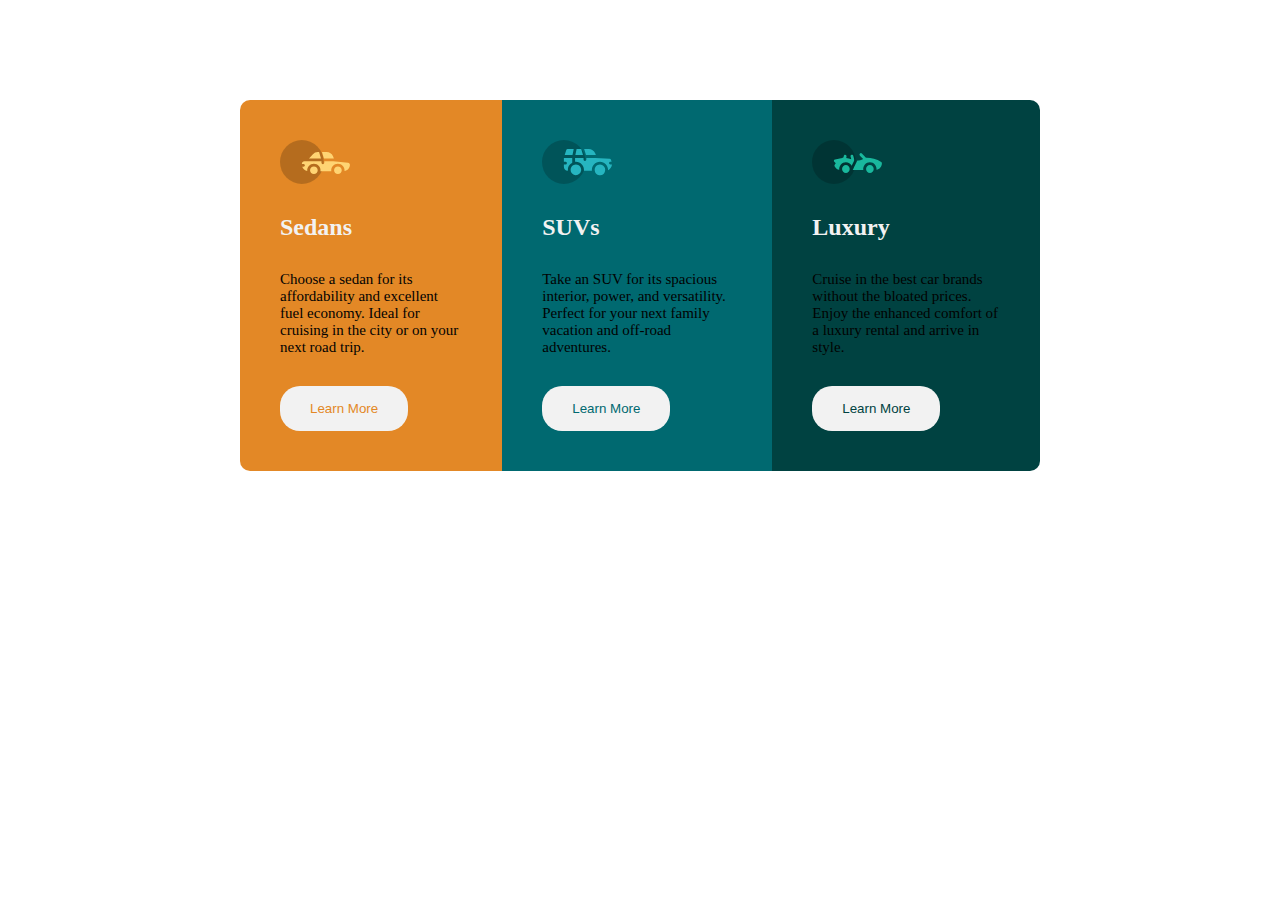
<file: index.html>
<!DOCTYPE html>  
<html lang="en">  
<head>  
     <meta charset="UTF-8"/>  
     <meta http-equiv="X-UA-Compatible" content="IE=edge"/>
     <meta name="viewport" content="width=device-width, initial-scale=1.0"/> 
     <title>3 column preview card</title>   
     <link rel="stylesheet" type="text/css" href="style.css"/>  
</head>  
<body>  
     <main class="main-container">  
          <div class="cardItem first">  
                                <img src="images/icon-sedans.svg" width="70px">  
                    <h2>Sedans</h2>  
                    <p>Choose a sedan for its affordability and excellent fuel economy. Ideal for cruising in the city or on your next road trip.</p>  
                    <button class=>Learn More</button>  
          </div>
          <div class="cardItem second">  
                    <img src="images/icon-suvs.svg" width="70px">  
                    <h2>SUVs</h2>  
                    <p>Take an SUV for its spacious interior, power, and versatility. Perfect for your next family vacation and off-road adventures.</p>  
                    <button class=>Learn More</button>  
               </div>   
          <div class="cardItem third">    
                    <img src="images/icon-luxury.svg" width="70px">  
                    <h2>Luxury</h2>  
                    <p>Cruise in the best car brands without the bloated prices. Enjoy the enhanced comfort of a luxury rental and arrive in style.</p>  
                    <button class=>Learn More</button>   
          </div>  
     </div> 
     </main> 
</body>  
</html>
</file>
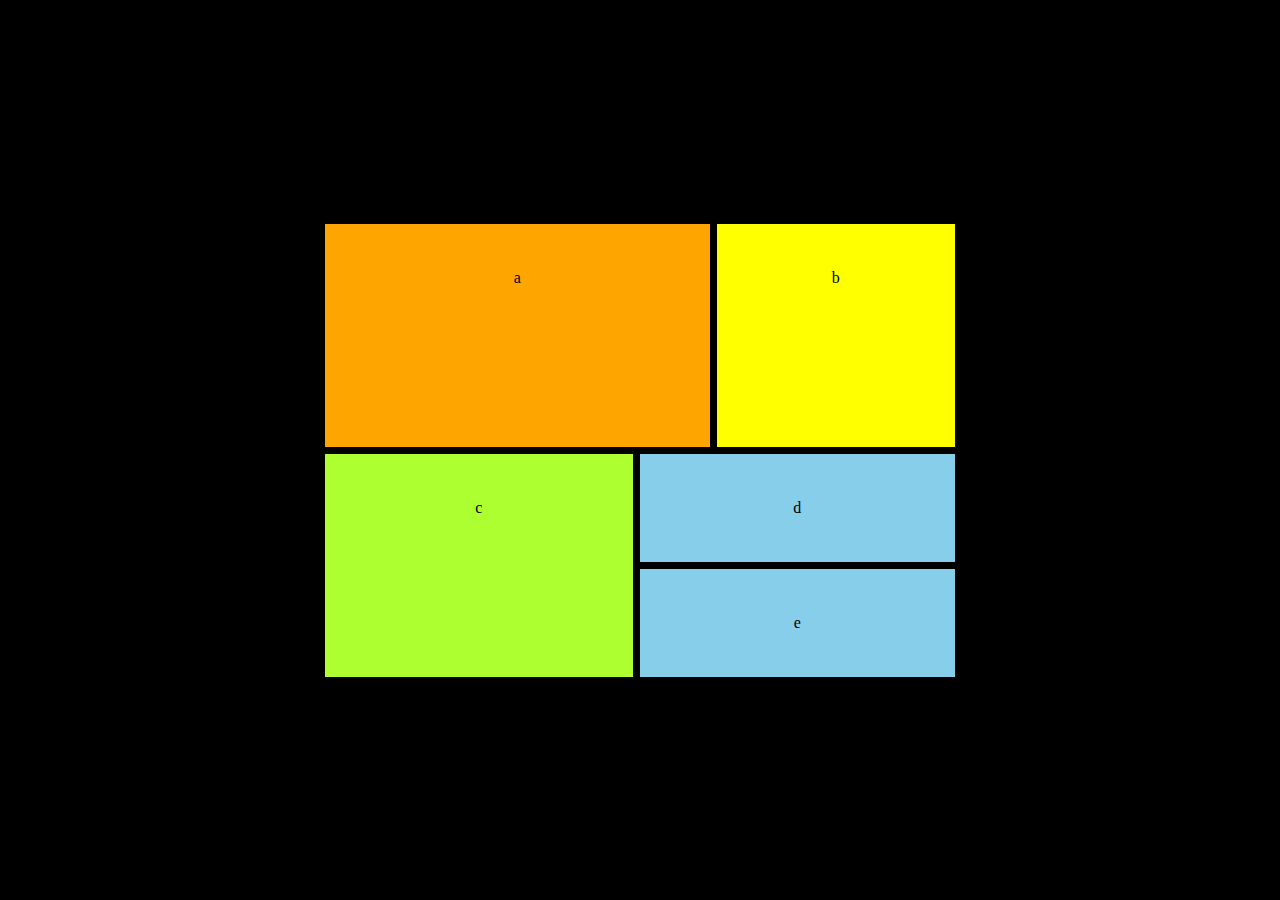
<file: grid.html>
<html lang="en">
    <head>
        <meta charset="UTF-8"/>
        <meta http-equiv="X-UA-Compatible" content="IE=edge"/>
        <meta name="viewpoint" content="width=device-width", initial-scale=1.0/>
        <title>CSS grid layout</title>
        <link rel="stylesheet" href="grid.css"/>
    </head>
    <body>
        <main>
        <div class="grid-container">
                <div class="grid-item-a">a</div>
                <div class="grid-item-b">b</div>
                <div class="grid-item-c">c</div>
                <div class="grid-item-d">d</div>
                <div class="grid-item-e">e</div>
                </div>
        </main>
    </body>
</html>
</file>
<file: style.css>
*  {  
    box-sizing: border-box;    
    padding: 0;  
      margin: 0;  
 }  

 body {
    /*min-height: 100vh; */
    display: flex;
    align-items: center;
    justify-content: center;
}

 .main-container {   
     width: 800px ;   
     display: flex;
     border-radius: 10px;
     overflow: hidden;
     margin: 100px auto;
 }  

 .cardItem {
    padding: 40px;
    display: flex;
    flex-direction: column;
    align-items: flex-start;
    gap: 30px;
    /* line-height: 1.5; */
 }

 .cardItem h2 {
    color: hsl(0, 0%, 95%) ;
 }


 .cardItem p {
    color: hsla(0, 0%, 0.75%);
    font-size: 15px;
    flex-grow: 1;


 }

 .cardItem button {
    background-color: hsl(0, 0%, 95%) ;
    padding: 15px 30px; 
    border: none; 
    outline: none;
    border-radius: 20px;
    transition: all 0.3 ease;
}

.cardItem button:hover {
    background-color: transparent;
    border: 2px solid hsl(0, 0%, 95%);
    color: hsl(0, 0%, 95%);
    padding: 13px 28px;
    cursor: pointer;

}
 
 .first {
    background-color: hsl(31, 77%, 52%);  
 }
 .first button {
    color: hsl(31, 77%, 52%);
 }

 .second {
     background-color: hsl(184, 100%, 22%);
     /* flex: 1; */
     /* width: 33.3%, */
 }
 .second button {
    color: hsl(184, 100%, 22%);
 }


 .third {
    background-color: hsl(179, 100%, 13%);
 }
 .third button {
    color: hsl(179, 100%, 13%);
 }
 @media screen and (max-width: 375px) {
   body {
      padding: 70px 30px;
   }
   .main-container {
      flex-direction: column;
   }
   .first {
      border-bottom-left-radius: 0;
   }
   .second {
      border-top-right-radius: 0;
   }
 }
</file>
<file: grid.css>
* {
    margin: 0;
    padding: 0;
    box-sizing: border-box;
}
body {
    background-color: black;}
    main{
        display: grid;
        place-items: center;
        min-height: 100vh;
}

.grid-container {
    display: grid;
    padding: 10px;
    gap: 7px;
    width: 650px;
    grid-template-areas: 
    "a a a a b b"
    "a a a a b b"
    "c c c d d d"
    "c c c e e e"
    ;
    grid-template-columns:auto;
    grid-template-rows: 1fr 1fr 1fr 1fr;  
}
.grid-container > div {
    padding: 45px;
    text-align: center;
}

.grid-item-a {
    background-color: orange;
    grid-area: a;
}

.grid-item-b {
    background-color: yellow;
    grid-area: b;
}

.grid-item-c {
    background-color: greenyellow;
    grid-area: c;
}

.grid-item-d {
    background-color: skyblue;
    grid-area: d;
}

.grid-item-e {
    background-color: skyblue;
    grid-area: e;
}
</file>
